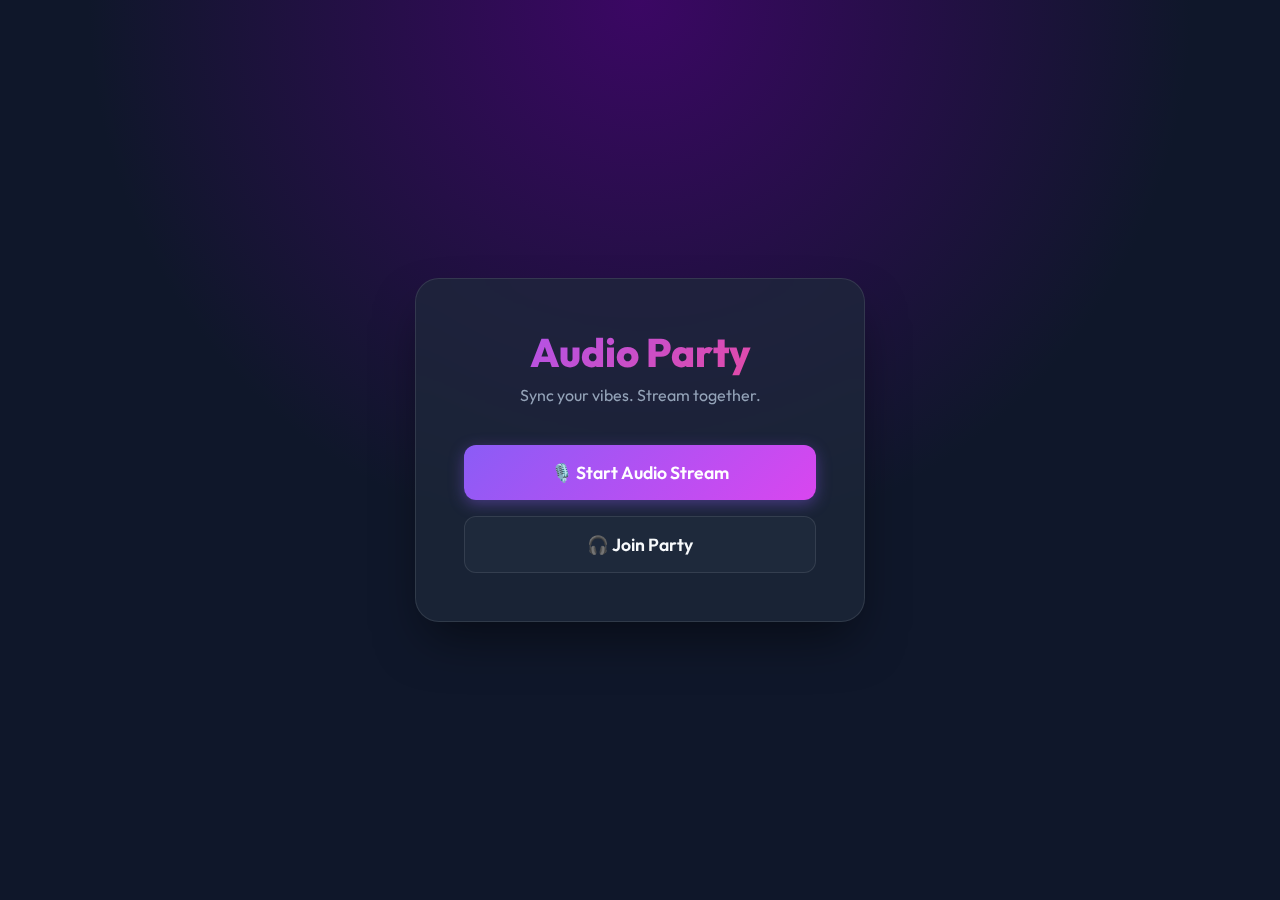
<file: index.html>
<!DOCTYPE html>
<html lang="en">
<head>
    <meta charset="UTF-8">
    <meta name="viewport" content="width=device-width, initial-scale=1.0">
    <title>Audio Party</title>
    <link href="https://fonts.googleapis.com/css2?family=Outfit:wght@400;600;800&display=swap" rel="stylesheet">
    
    <style>
        /* --- Modern UI CSS --- */
        :root {
            --bg-color: #0f172a;
            --primary: #8b5cf6;
            --primary-hover: #7c3aed;
            --secondary: #1e293b;
            --secondary-hover: #334155;
            --text-main: #f8fafc;
            --text-muted: #94a3b8;
        }

        * {
            margin: 0;
            padding: 0;
            box-sizing: border-box;
            font-family: 'Outfit', sans-serif;
        }

        body {
            background-color: var(--bg-color);
            /* A subtle glowing background effect */
            background-image: radial-gradient(circle at 50% 0%, #3b0764 0%, transparent 50%);
            color: var(--text-main);
            display: flex;
            justify-content: center;
            align-items: center;
            height: 100vh;
            overflow: hidden;
        }

        /* The Frosted Glass Card */
        .party-card {
            background: rgba(30, 41, 59, 0.7);
            backdrop-filter: blur(16px);
            -webkit-backdrop-filter: blur(16px);
            border: 1px solid rgba(255, 255, 255, 0.1);
            border-radius: 24px;
            padding: 3rem;
            text-align: center;
            width: 90%;
            max-width: 450px;
            box-shadow: 0 25px 50px -12px rgba(0, 0, 0, 0.5);
            animation: slideUp 0.6s ease-out;
        }

        .title {
            font-size: 2.5rem;
            font-weight: 800;
            margin-bottom: 0.5rem;
            /* Gradient Text Effect */
            background: linear-gradient(135deg, #a855f7, #ec4899);
            -webkit-background-clip: text;
            -webkit-text-fill-color: transparent;
        }

        .subtitle {
            color: var(--text-muted);
            font-size: 1rem;
            margin-bottom: 2.5rem;
        }

        .container {
            display: flex;
            flex-direction: column;
            gap: 1rem;
        }

        /* Modern Button Styling */
        .btn {
            display: flex;
            align-items: center;
            justify-content: center;
            gap: 0.75rem;
            text-decoration: none;
            font-weight: 600;
            font-size: 1.1rem;
            padding: 1rem 1.5rem;
            border-radius: 12px;
            transition: all 0.3s ease;
            position: relative;
            overflow: hidden;
        }

        .btn-primary {
            background: linear-gradient(135deg, var(--primary), #d946ef);
            color: white;
            box-shadow: 0 4px 15px rgba(139, 92, 246, 0.4);
        }

        .btn-primary:hover {
            transform: translateY(-3px);
            box-shadow: 0 8px 25px rgba(139, 92, 246, 0.6);
        }

        .btn-secondary {
            background-color: var(--secondary);
            color: var(--text-main);
            border: 1px solid rgba(255, 255, 255, 0.1);
        }

        .btn-secondary:hover {
            background-color: var(--secondary-hover);
            transform: translateY(-3px);
        }

        /* Simple entrance animation */
        @keyframes slideUp {
            from { opacity: 0; transform: translateY(20px); }
            to { opacity: 1; transform: translateY(0); }
        }
    </style>
</head>
<body>

    <div class="party-card">
        <h1 class="title">Audio Party</h1>
        <p class="subtitle">Sync your vibes. Stream together.</p>

        <div class="container">
            <a class="btn btn-primary" href="start.html">
                🎙️ Start Audio Stream
            </a>
            <a class="btn btn-secondary" href="join.html">
                🎧 Join Party
            </a>
        </div>
    </div>

</body>
</html>
</file>
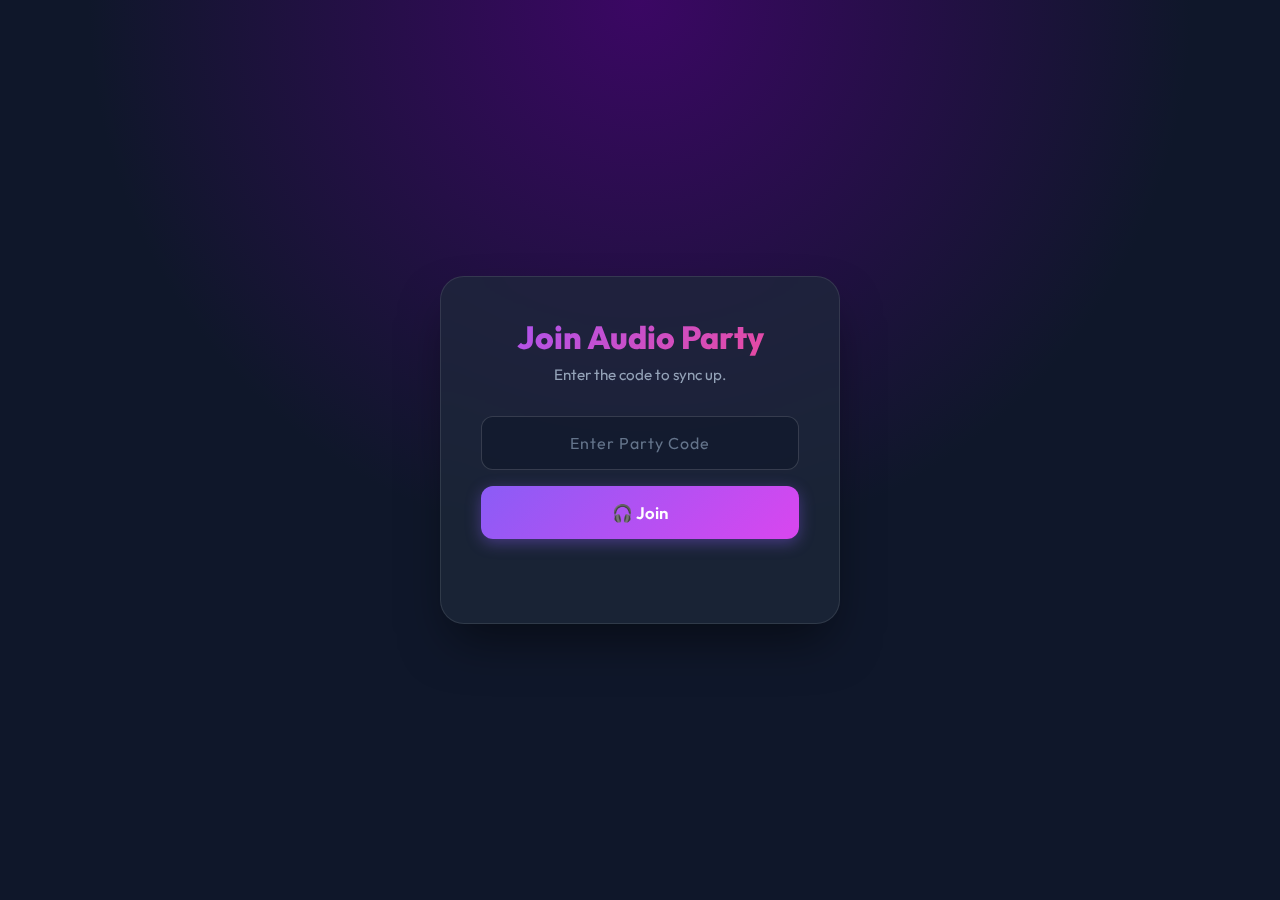
<file: join.html>
<!DOCTYPE html>
<html lang="en">
<head>
    <meta charset="UTF-8">
    <meta name="viewport" content="width=device-width, initial-scale=1.0">
    <title>Join Party</title>
    <link href="https://fonts.googleapis.com/css2?family=Outfit:wght@400;600;800&display=swap" rel="stylesheet">
    
    <style>
        /* --- Modern UI CSS (Same as Index + New Elements) --- */
        :root {
            --bg-color: #0f172a;
            --primary: #8b5cf6;
            --primary-hover: #7c3aed;
            --danger: #ef4444;
            --danger-hover: #dc2626;
            --text-main: #f8fafc;
            --text-muted: #94a3b8;
        }

        * {
            margin: 0;
            padding: 0;
            box-sizing: border-box;
            font-family: 'Outfit', sans-serif;
        }

        body {
            background-color: var(--bg-color);
            background-image: radial-gradient(circle at 50% 0%, #3b0764 0%, transparent 50%);
            color: var(--text-main);
            display: flex;
            justify-content: center;
            align-items: center;
            min-height: 100vh;
            overflow: hidden;
        }

        .party-card {
            background: rgba(30, 41, 59, 0.7);
            backdrop-filter: blur(16px);
            -webkit-backdrop-filter: blur(16px);
            border: 1px solid rgba(255, 255, 255, 0.1);
            border-radius: 24px;
            padding: 2.5rem;
            text-align: center;
            width: 90%;
            max-width: 400px;
            box-shadow: 0 25px 50px -12px rgba(0, 0, 0, 0.5);
            animation: slideUp 0.6s ease-out;
        }

        .title {
            font-size: 2rem;
            font-weight: 800;
            margin-bottom: 0.5rem;
            background: linear-gradient(135deg, #a855f7, #ec4899);
            -webkit-background-clip: text;
            -webkit-text-fill-color: transparent;
        }

        .subtitle {
            color: var(--text-muted);
            font-size: 0.95rem;
            margin-bottom: 2rem;
        }

        /* Modern Input Field Styling */
        .input-field {
            width: 100%;
            padding: 1rem 1.25rem;
            margin-bottom: 1rem;
            background: rgba(15, 23, 42, 0.6);
            border: 1px solid rgba(255, 255, 255, 0.15);
            border-radius: 12px;
            color: var(--text-main);
            font-size: 1rem;
            outline: none;
            transition: all 0.3s ease;
            text-align: center;
            letter-spacing: 1px;
        }

        .input-field::placeholder {
            color: #64748b;
        }

        .input-field:focus {
            border-color: var(--primary);
            box-shadow: 0 0 15px rgba(139, 92, 246, 0.3);
            background: rgba(15, 23, 42, 0.8);
        }

        .btn-container {
            display: flex;
            flex-direction: column;
            gap: 0.75rem;
        }

        .btn {
            display: flex;
            align-items: center;
            justify-content: center;
            gap: 0.5rem;
            border: none;
            cursor: pointer;
            font-weight: 600;
            font-size: 1.05rem;
            padding: 1rem;
            border-radius: 12px;
            transition: all 0.3s ease;
            width: 100%;
        }

        .btn-primary {
            background: linear-gradient(135deg, var(--primary), #d946ef);
            color: white;
            box-shadow: 0 4px 15px rgba(139, 92, 246, 0.4);
        }

        .btn-primary:hover {
            transform: translateY(-2px);
            box-shadow: 0 8px 25px rgba(139, 92, 246, 0.6);
        }

        /* Styling for the red buttons */
        .btn-danger {
            background: linear-gradient(135deg, var(--danger), #b91c1c);
            color: white;
            box-shadow: 0 4px 15px rgba(239, 68, 68, 0.3);
        }

        .btn-danger:hover {
            transform: translateY(-2px);
            box-shadow: 0 8px 25px rgba(239, 68, 68, 0.5);
        }

        /* Status message styling */
        #status {
            margin-top: 1.5rem;
            font-size: 0.9rem;
            color: #cbd5e1;
            min-height: 20px; /* Prevents layout jump when text appears */
        }

        @keyframes slideUp {
            from { opacity: 0; transform: translateY(20px); }
            to { opacity: 1; transform: translateY(0); }
        }
    </style>
</head>
<body>

    <div class="party-card">
        <h2 class="title">Join Audio Party</h2>
        <p class="subtitle">Enter the code to sync up.</p>

        <input type="text" id="codeInput" class="input-field" placeholder="Enter Party Code" autocomplete="off">
        
        <div class="btn-container">
            <button class="btn btn-primary" id="joinBtn">🎧 Join</button>
            <button class="btn btn-danger" id="disconnectBtn" style="display:none;">Disconnect</button>
            <button class="btn btn-danger" id="muteMobile" style="display:none;">Mute Mobile</button>
            <button class="btn btn-primary" id="tapToPlay" style="display:none; margin-top:10px;">🔊 Tap to Enable Audio</button>
        </div>

        <p id="status"></p>
        <audio id="audioPlayer" autoplay></audio>
    </div>

    <script src="https://cdn.socket.io/4.7.2/socket.io.min.js"></script>
    <script src="js/socket.js"></script>
    <script src="js/join.js"></script>

</body>
</html>
</file>
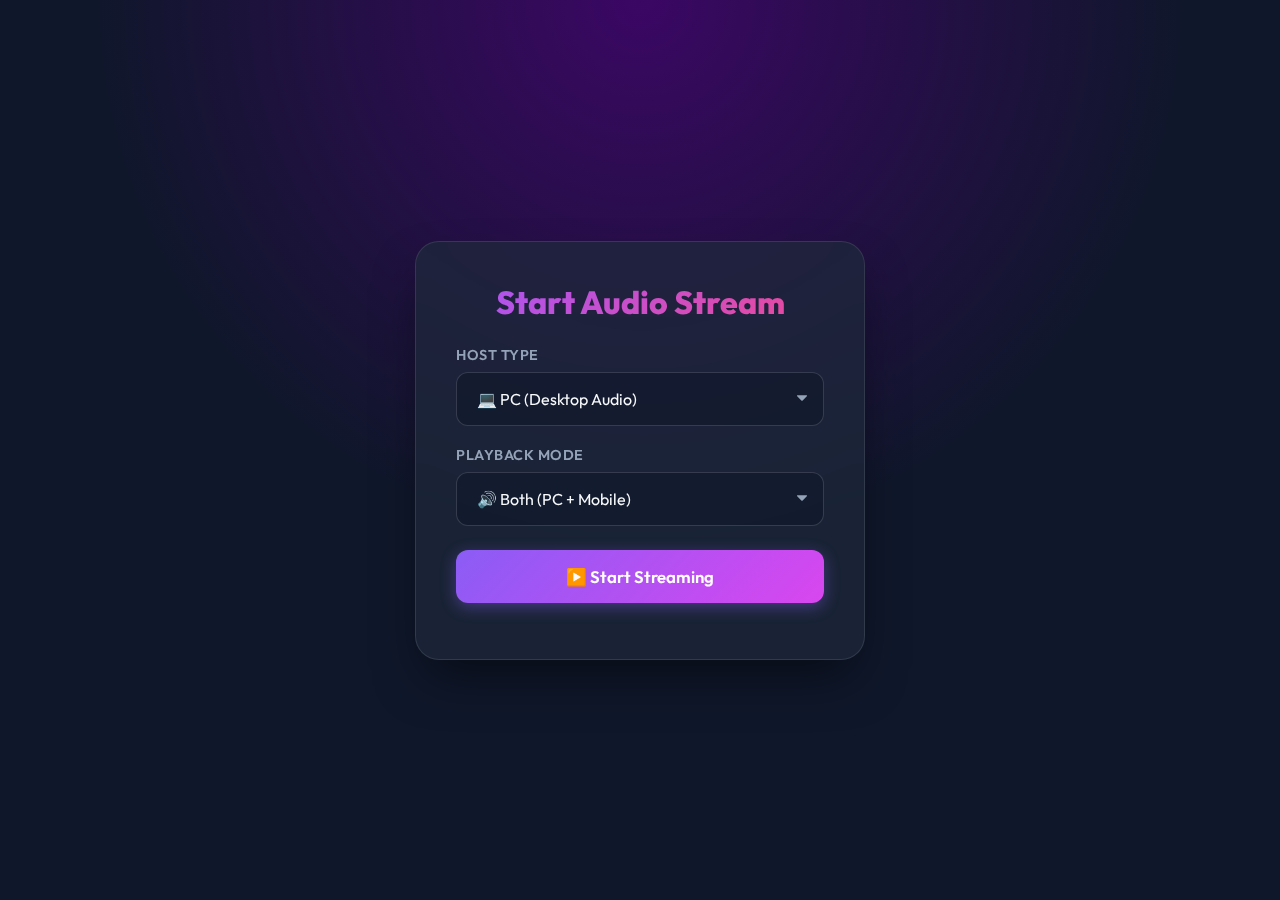
<file: start.html>
<!DOCTYPE html>
<html lang="en">
<head>
    <meta charset="UTF-8">
    <meta name="viewport" content="width=device-width, initial-scale=1.0">
    <title>Start Streaming</title>
    <link href="https://fonts.googleapis.com/css2?family=Outfit:wght@400;600;800&display=swap" rel="stylesheet">
    
    <style>
        /* --- Modern UI CSS --- */
        :root {
            --bg-color: #0f172a;
            --primary: #8b5cf6;
            --primary-hover: #7c3aed;
            --danger: #ef4444;
            --danger-hover: #dc2626;
            --text-main: #f8fafc;
            --text-muted: #94a3b8;
            --glass-bg: rgba(30, 41, 59, 0.7);
            --glass-border: rgba(255, 255, 255, 0.1);
        }

        * {
            margin: 0;
            padding: 0;
            box-sizing: border-box;
            font-family: 'Outfit', sans-serif;
        }

        body {
            background-color: var(--bg-color);
            background-image: radial-gradient(circle at 50% 0%, #3b0764 0%, transparent 50%);
            color: var(--text-main);
            display: flex;
            justify-content: center;
            align-items: center;
            min-height: 100vh;
            overflow: hidden;
        }

        .party-card {
            background: var(--glass-bg);
            backdrop-filter: blur(16px);
            -webkit-backdrop-filter: blur(16px);
            border: 1px solid var(--glass-border);
            border-radius: 24px;
            padding: 2.5rem;
            text-align: center;
            width: 90%;
            max-width: 450px;
            box-shadow: 0 25px 50px -12px rgba(0, 0, 0, 0.5);
            animation: slideUp 0.6s ease-out;
        }

        .title {
            font-size: 2rem;
            font-weight: 800;
            margin-bottom: 1.5rem;
            background: linear-gradient(135deg, #a855f7, #ec4899);
            -webkit-background-clip: text;
            -webkit-text-fill-color: transparent;
        }

        /* Form Controls Styling */
        .form-group {
            text-align: left;
            margin-bottom: 1.25rem;
        }

        .form-group label {
            display: block;
            font-size: 0.9rem;
            color: var(--text-muted);
            margin-bottom: 0.5rem;
            font-weight: 600;
            text-transform: uppercase;
            letter-spacing: 0.5px;
        }

        .select-field {
            width: 100%;
            padding: 1rem 1.25rem;
            background: rgba(15, 23, 42, 0.6);
            border: 1px solid rgba(255, 255, 255, 0.15);
            border-radius: 12px;
            color: var(--text-main);
            font-size: 1rem;
            outline: none;
            transition: all 0.3s ease;
            cursor: pointer;
            appearance: none; /* Removes default browser dropdown arrow styling */
            background-image: url("data:image/svg+xml;charset=US-ASCII,%3Csvg%20xmlns%3D%22http%3A%2F%2Fwww.w3.org%2F2000%2Fsvg%22%20width%3D%22292.4%22%20height%3D%22292.4%22%3E%3Cpath%20fill%3D%22%2394a3b8%22%20d%3D%22M287%2069.4a17.6%2017.6%200%200%200-13-5.4H18.4c-5%200-9.3%201.8-12.9%205.4A17.6%2017.6%200%200%200%200%2082.2c0%205%201.8%209.3%205.4%2012.9l128%20127.9c3.6%203.6%207.8%205.4%2012.8%205.4s9.2-1.8%2012.8-5.4L287%2095c3.5-3.5%205.4-7.8%205.4-12.8%200-5-1.9-9.2-5.5-12.8z%22%2F%3E%3C%2Fsvg%3E");
            background-repeat: no-repeat;
            background-position: right 1rem top 50%;
            background-size: 0.65rem auto;
        }

        .select-field:focus {
            border-color: var(--primary);
            box-shadow: 0 0 15px rgba(139, 92, 246, 0.3);
        }

        .select-field option {
            background-color: var(--secondary);
            color: var(--text-main);
        }

        /* Buttons */
        .btn-container {
            display: flex;
            flex-direction: column;
            gap: 0.75rem;
            margin-top: 1.5rem;
        }

        .btn {
            display: flex;
            align-items: center;
            justify-content: center;
            border: none;
            cursor: pointer;
            font-weight: 600;
            font-size: 1.05rem;
            padding: 1rem;
            border-radius: 12px;
            transition: all 0.3s ease;
            width: 100%;
        }

        .btn-primary {
            background: linear-gradient(135deg, var(--primary), #d946ef);
            color: white;
            box-shadow: 0 4px 15px rgba(139, 92, 246, 0.4);
        }

        .btn-primary:hover {
            transform: translateY(-2px);
            box-shadow: 0 8px 25px rgba(139, 92, 246, 0.6);
        }

        .btn-danger {
            background: linear-gradient(135deg, var(--danger), #b91c1c);
            color: white;
            box-shadow: 0 4px 15px rgba(239, 68, 68, 0.3);
        }

        .btn-danger:hover {
            transform: translateY(-2px);
            box-shadow: 0 8px 25px rgba(239, 68, 68, 0.5);
        }

        /* Room Code Display Box */
        .code-box {
            background: rgba(0, 0, 0, 0.2);
            border: 1px dashed var(--primary);
            border-radius: 12px;
            padding: 1rem;
            margin-top: 1.5rem;
            color: var(--text-muted);
            font-size: 0.9rem;
        }

        .code-highlight {
            display: block;
            font-size: 2.2rem;
            font-weight: 800;
            letter-spacing: 3px;
            margin-top: 0.5rem;
            color: #fff;
            text-shadow: 0 0 10px rgba(139, 92, 246, 0.5);
        }

        #hostInfo {
            margin-top: 1rem;
            font-size: 0.9rem;
            color: var(--text-muted);
        }

        @keyframes slideUp {
            from { opacity: 0; transform: translateY(20px); }
            to { opacity: 1; transform: translateY(0); }
        }
    </style>
</head>
<body>

    <div class="party-card">
        <h2 class="title">Start Audio Stream</h2>

        <div class="form-group">
            <label for="hostType">Host Type</label>
            <select id="hostType" class="select-field">
                <option value="pc">💻 PC (Desktop Audio)</option>
                <option value="mobile">📱 Mobile (Microphone)</option>
            </select>
        </div>

        <div class="form-group">
            <label for="playbackMode">Playback Mode</label>
            <select id="playbackMode" class="select-field">
                <option value="both">🔊 Both (PC + Mobile)</option>
                <option value="mobile">📱 Mobile Only</option>
                <option value="pc">💻 PC Only</option>
            </select>
        </div>

        <div class="btn-container">
            <button class="btn btn-primary" id="startBtn">▶️ Start Streaming</button>
            <button class="btn btn-danger" id="closeBtn" style="display:none;">⏹️ Close Party</button>
        </div>

        <div id="roomCodeBox" class="code-box" style="display:none;">
            Share this Party Code:<br>
            <span id="roomCode" class="code-highlight"></span>
        </div>

        <p id="hostInfo"></p>
    </div>

    <script src="https://cdn.socket.io/4.7.2/socket.io.min.js"></script>
    <script src="js/socket.js"></script>
    <script src="js/start.js"></script>

</body>
</html>
</file>
